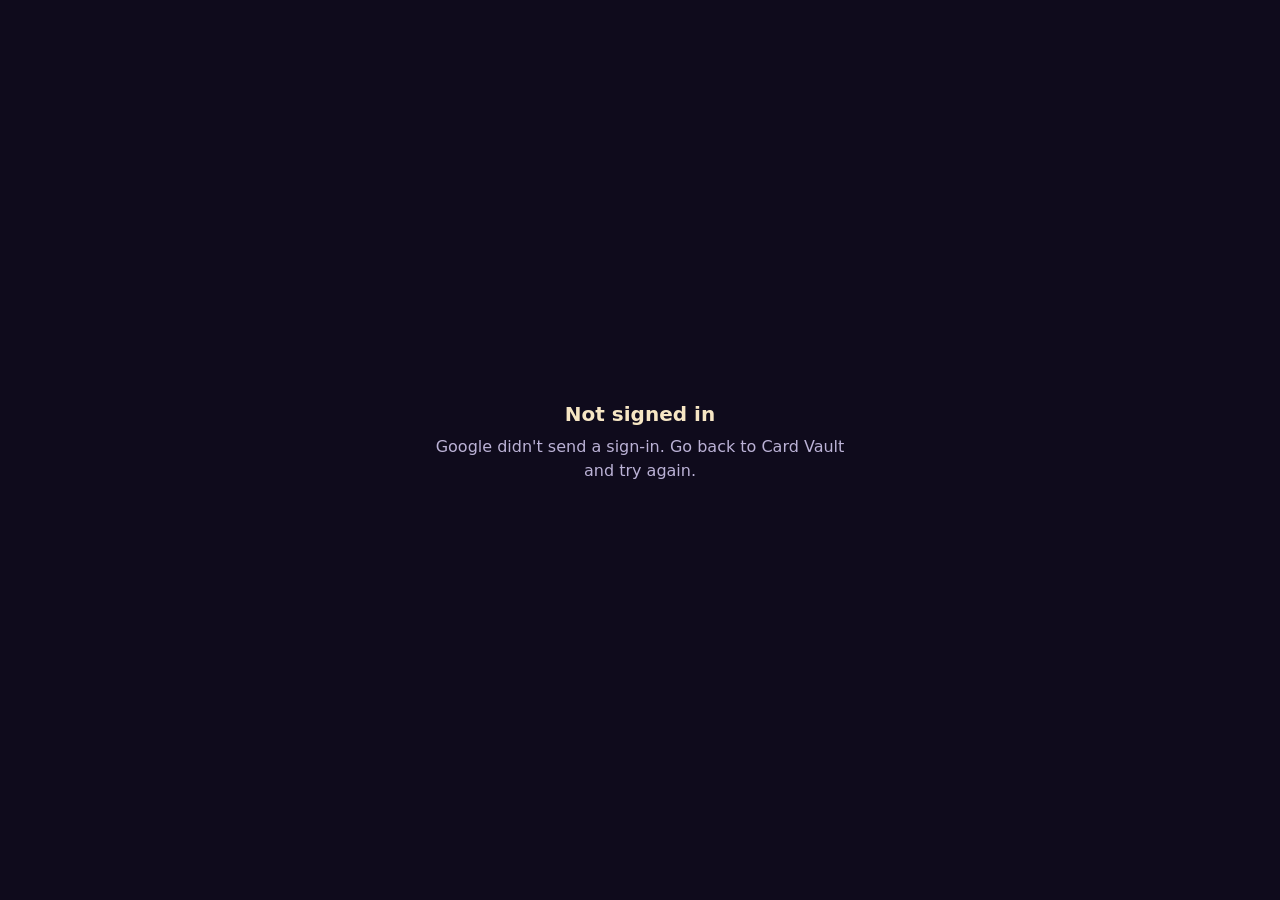
<file: oauth.html>
<!DOCTYPE html>
<html lang="en">
<head>
<meta charset="utf-8">
<meta name="viewport" content="width=device-width, initial-scale=1">
<meta name="referrer" content="no-referrer">
<title>Card Vault: Google sign-in</title>
<style>
  :root{color-scheme:dark}
  body{margin:0;min-height:100vh;display:grid;place-items:center;background:#0f0b1c;color:#ece6f8;font:16px/1.5 system-ui,-apple-system,"Segoe UI",Roboto,sans-serif;padding:24px;box-sizing:border-box}
  main{max-width:420px;text-align:center}
  h1{font:600 20px/1.3 system-ui,-apple-system,"Segoe UI",Roboto,sans-serif;margin:0 0 8px;color:#f6e6c4}
  p{margin:0 0 16px;color:#bbb2d6}
  a{color:#e7c27a}
</style>
</head>
<body>
<main>
  <h1 id="title">Signing in to Google Drive…</h1>
  <p id="text">One moment.</p>
  <p><a href="./" id="back" hidden>Back to Card Vault</a></p>
</main>
<script>
// Google sends you back here after signing in, with a short-lived access token in the address (after #).
// It's kept in this browser's storage for Card Vault (the same website), and this window closes.
(function () {
  "use strict";
  var TOKEN_KEY = "cardvault.v2.gdriveToken", STATE_KEY = "cardvault.v2.gdriveState";
  var PENDING_KEY = "cardvault.v2.gdrivePending", SILENT_KEY = "cardvault.v2.gdriveSilent";
  var params = new URLSearchParams(location.hash.replace(/^#/, ""));
  // Card Vault renewing an hour-long sign-in by itself (nothing shown, nothing to tap): it goes straight back either way
  // (it's the answer to that quiet sign-in when it carries the state Card Vault noted for it)
  var pending = "", silentState = "";
  try {
    pending = localStorage.getItem(PENDING_KEY) || "";
    silentState = (JSON.parse(localStorage.getItem(SILENT_KEY) || "null") || {}).state || "";
  } catch (e) {}
  var silent = pending === "silent" && !!silentState && params.get("state") === silentState;
  if (silent) {
    document.getElementById("title").textContent = "Syncing with Google Drive…";
    document.getElementById("text").textContent = "";
  }
  // the token never stays in the address bar or the history
  try { history.replaceState(null, "", location.pathname); } catch (e) {}
  var expected = null;
  try { expected = localStorage.getItem(STATE_KEY); } catch (e) {}
  var msg;
  if (params.get("access_token") && expected && params.get("state") === expected) {
    var seconds = parseInt(params.get("expires_in"), 10) || 3600;
    try {
      localStorage.setItem(TOKEN_KEY, JSON.stringify({token: params.get("access_token"), expiresAt: Date.now() + (seconds - 60) * 1000}));
      localStorage.removeItem(STATE_KEY);
      msg = {ok: true};
    } catch (e) {
      msg = {error: "storage"};
    }
  } else {
    msg = {error: params.get("error") || (params.get("access_token") ? "state" : "no_token")};
  }
  // How the quiet sign-in went: after Google says no, Card Vault leaves it to the Resume button for a while.
  // (Any sign-in that worked means you're signed in to Google here again, so the quiet one can try again.)
  try {
    var quiet = JSON.parse(localStorage.getItem(SILENT_KEY) || "null") || {};
    if (msg.ok) quiet.failedAt = 0; else if (silent) quiet.failedAt = Date.now();
    if (msg.ok || silent) localStorage.setItem(SILENT_KEY, JSON.stringify(quiet));
  } catch (e) {}
  if (silent) {
    if (msg.ok) { try { var ch0 = new BroadcastChannel("cardvault-google"); ch0.postMessage(msg); ch0.close(); } catch (e) {} }
    location.replace("./");
    return;
  }
  try { var ch = new BroadcastChannel("cardvault-google"); ch.postMessage(msg); ch.close(); } catch (e) {}
  var title = document.getElementById("title"), text = document.getElementById("text"), back = document.getElementById("back");
  // Card Vault notes when it signed in in its own window (not a separate sign-in window): then go straight back.
  var sameWindow = !!pending;
  var reasons = {
    access_denied: "Google Drive access wasn't allowed. Card Vault keeps working on this device; you can try again from Settings.",
    state: "This sign-in didn't come from Card Vault on this device, so it wasn't used. Go back to Card Vault and try again.",
    no_token: "Google didn't send a sign-in. Go back to Card Vault and try again.",
    storage: "This browser wouldn't let Card Vault save the sign-in (private browsing can do this)."
  };
  if (msg.ok) {
    title.textContent = "Signed in to Google Drive";
    text.textContent = sameWindow ? "Going back to Card Vault…" : "This window closes by itself. If it doesn't, close it to go back to Card Vault.";
  } else {
    title.textContent = "Not signed in";
    text.textContent = reasons[msg.error] || "Google said: " + msg.error + ". Go back to Card Vault and try again.";
  }
  // (a link back only when this is Card Vault's own window; in a separate sign-in window it would open a second copy)
  back.hidden = !sameWindow;
  if (sameWindow) {
    if (msg.ok) location.replace("./");
  } else {
    // Card Vault's sign-in window: close it (if the browser won't, the link above goes back)
    setTimeout(function () { try { window.close(); } catch (e) {} }, msg.ok ? 150 : 2500);
  }
})();
</script>
</body>
</html>
</file>
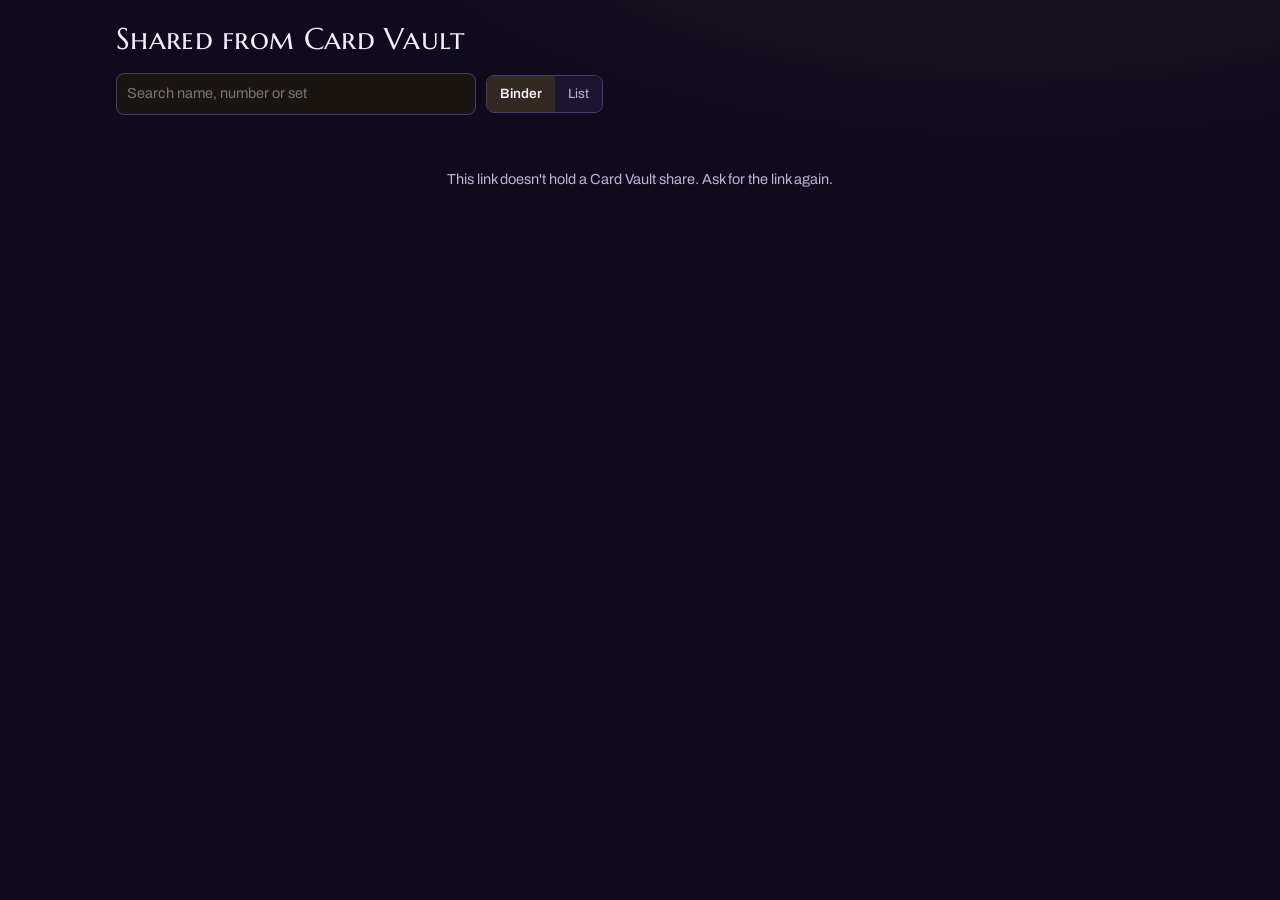
<file: share.html>
<!doctype html>
<html lang="en">
<head>
<meta charset="utf-8">
<meta name="viewport" content="width=device-width, initial-scale=1">
<meta name="robots" content="noindex">
<title>Shared from Card Vault</title>
<link rel="icon" href="icons/icon-192.png">
<link rel="preconnect" href="https://fonts.googleapis.com">
<link rel="preconnect" href="https://fonts.gstatic.com" crossorigin>
<link href="https://fonts.googleapis.com/css2?family=Archivo:wght@400;500;600;700&family=Marcellus+SC&display=swap" rel="stylesheet">
<style>
  :root{--bg:#0f0b1c;--surface:#1b1532;--surface-2:#241c40;--line:#30275a;--line-2:#463a75;--text:#f2edfb;--text-dim:#bbb2d6;--gold:#d8ad57;--gold-hi:#f1cf82;--good:#6ecf9a}
  *{box-sizing:border-box}
  body{margin:0;min-height:100vh;color:var(--text);font:14.5px/1.5 "Archivo",system-ui,-apple-system,"Segoe UI",Roboto,sans-serif;
    background:radial-gradient(1100px 460px at 80% -140px,rgba(216,173,87,.09),transparent 65%),var(--bg)}
  a{color:var(--gold-hi)}
  .app{max-width:1080px;margin:0 auto;padding:22px 16px 40px}
  h1{font:400 30px/1.1 "Marcellus SC",Georgia,serif;margin:0;letter-spacing:.3px}
  .sub{color:var(--text-dim);margin:6px 0 0;font-size:13.5px}
  .tools{display:flex;flex-wrap:wrap;gap:10px;align-items:center;margin:18px 0 14px}
  .search{flex:1 1 220px;max-width:360px;background:#1a1511;border:1px solid var(--line-2);border-radius:8px;padding:9px 10px;font:inherit;color:inherit}
  .seg{display:inline-flex;border:1px solid var(--line-2);border-radius:8px;overflow:hidden}
  .seg button{background:var(--surface);border:0;padding:8px 13px;font:inherit;font-size:13.5px;cursor:pointer;color:var(--text-dim)}
  .seg button[aria-pressed="true"]{background:#342920;color:var(--text);font-weight:600}
  .count{color:var(--text-dim);font-size:13px}
  .binder{display:grid;grid-template-columns:repeat(auto-fill,minmax(150px,1fr));gap:14px}
  .tile{background:var(--surface);border:1px solid var(--line);border-radius:12px;padding:10px;display:flex;flex-direction:column;gap:6px}
  .sleeve{display:block;position:relative;aspect-ratio:59/86;border-radius:6px;overflow:hidden;background:#0c0907;box-shadow:inset 0 0 0 1px rgba(255,255,255,.05),0 6px 14px rgba(0,0,0,.35)}
  .sleeve img{position:absolute;inset:0;width:100%;height:100%;object-fit:cover;display:block}
  .sleeve.boxed{background:#f3efe8}.sleeve.boxed img{object-fit:contain}
  .ph{position:absolute;inset:0;display:grid;place-items:center;padding:10px;text-align:center;color:var(--text-dim);font-size:12px;border:1px dashed var(--line-2);border-radius:6px}
  .name{font-weight:600;font-size:13.5px;line-height:1.3}
  .meta{color:var(--text-dim);font-size:12px;line-height:1.35}
  .foot{display:flex;justify-content:space-between;align-items:flex-end;gap:6px;margin-top:auto}
  .ed{display:inline-block;font-size:11px;font-weight:600;padding:2px 7px;border-radius:5px;border:1px solid var(--line-2);color:var(--text-dim);white-space:nowrap}
  .ed-1st{border-color:rgba(216,173,87,.7);color:var(--gold-hi)}
  .price{color:var(--gold-hi);font-weight:700;font-size:14px;text-align:right;font-variant-numeric:tabular-nums}
  .price small{display:block;color:var(--text-dim);font-weight:500;font-size:11px}
  .qty{position:absolute;top:6px;left:6px;background:rgba(0,0,0,.72);color:#fff;font-size:12px;font-weight:700;padding:2px 7px;border-radius:999px}
  .table-wrap{overflow:auto;border:1px solid var(--line);border-radius:12px;background:var(--surface)}
  table{border-collapse:collapse;width:100%;font-size:13.5px}
  th,td{padding:9px 10px;border-bottom:1px solid var(--line);text-align:left;vertical-align:middle}
  th{color:var(--text-dim);font-weight:600;font-size:12.5px;position:sticky;top:0;background:var(--surface)}
  td.num,th.num{text-align:right;font-variant-numeric:tabular-nums;white-space:nowrap}
  .thumb{width:34px;border-radius:3px;box-shadow:none}
  .empty{padding:40px 16px;text-align:center;color:var(--text-dim)}
  footer{margin-top:28px;color:var(--text-dim);font-size:12.5px;line-height:1.6}
  @media (max-width:560px){.binder{grid-template-columns:repeat(2,minmax(0,1fr));gap:10px}}
</style>
</head>
<body>
<div class="app">
  <header>
    <h1 id="title">Shared from Card Vault</h1>
    <p class="sub" id="sub"></p>
  </header>
  <div class="tools" id="tools" hidden>
    <input class="search" id="q" type="search" placeholder="Search name, number or set" aria-label="Search">
    <div class="seg" role="group" aria-label="View" id="viewSeg"><button type="button" data-view="binder" aria-pressed="true">Binder</button><button type="button" data-view="list" aria-pressed="false">List</button></div>
    <span class="count" id="count"></span>
  </div>
  <div id="out"><div class="empty">Loading…</div></div>
  <footer id="foot"></footer>
</div>
<script>
(function () {
  "use strict";
  const $ = id => document.getElementById(id);
  const esc = v => String(v == null ? "" : v).replace(/[&<>"']/g, c => ({"&": "&amp;", "<": "&lt;", ">": "&gt;", '"': "&quot;", "'": "&#39;"}[c]));
  const usd = v => (v == null || !isFinite(v)) ? "" : new Intl.NumberFormat("en-US", {style: "currency", currency: "USD"}).format(v);
  // Photos only from TCGplayer, Yugipedia, BIGWEB, or the card pictures kept with this website.
  const HOSTED = (() => { try { return new URL("card-images/", location.href).href; } catch (e) { return ""; } })();
  const hosted = u => !!HOSTED && u.startsWith(HOSTED) && /^[a-z0-9]{1,150}\.jpg$/.test(u.slice(HOSTED.length));
  const safeImg = u => /^https:\/\/(tcgplayer-cdn\.tcgplayer\.com|ms\.yugipedia\.com|image\.bigweb\.co\.jp|[a-z0-9-]*makeshop[a-z0-9-]*\.akamaized\.net)\//i.test(String(u || "")) || hosted(String(u || "")) ? String(u) : "";
  const plural = (n, w, m) => n + " " + (n === 1 ? w : (m || w + "s"));
  let data = null, view = "binder", q = "";

  async function decode(hash) {
    const m = hash.match(/^#?(z|j)\.([A-Za-z0-9\-_]+)$/);
    if (!m) throw new Error("no data");
    const b64 = m[2].replace(/-/g, "+").replace(/_/g, "/");
    if (b64.length > 400000) throw new Error("not a Card Vault share");
    const bin = atob(b64 + "===".slice((b64.length + 3) % 4));
    const bytes = Uint8Array.from(bin, c => c.charCodeAt(0));
    let text;
    if (m[1] === "z") {
      if (typeof DecompressionStream !== "function") throw new Error("This browser can't open compressed links. Try Chrome, Safari or Edge.");
      const ds = new DecompressionStream("deflate-raw");
      const w = ds.writable.getWriter(); w.write(bytes); w.close();
      // (read at most 4 MB, so a tiny link can't unpack into something huge)
      const reader = ds.readable.getReader();
      const chunks = []; let size = 0;
      for (;;) { const {done, value} = await reader.read(); if (done) break; size += value.length; if (size > 4e6) { reader.cancel(); throw new Error("not a Card Vault share"); } chunks.push(value); }
      text = new TextDecoder().decode(new Blob(chunks).size ? await new Blob(chunks).arrayBuffer() : new Uint8Array());
    } else text = new TextDecoder().decode(bytes);
    let d = null;
    try { d = JSON.parse(text); } catch (e) { throw new Error("not a Card Vault share"); }
    if (!d || d.app !== "Card Vault" || !Array.isArray(d.items)) throw new Error("not a Card Vault share");
    // Everything in the link is untrusted: keep only the fields the page knows, as plain text and numbers.
    const str = v => (typeof v === "string" ? v : v == null ? "" : String(v)).slice(0, 300);
    const money = v => { const n = Number(v); return typeof v === "number" && isFinite(n) && n >= 0 ? n : null; };
    return {kind: d.kind === "wants" ? "wants" : "cards", title: str(d.title).slice(0, 80), at: str(d.at), prices: !!d.prices, priceDate: str(d.priceDate),
      items: d.items.filter(it => it && typeof it === "object").slice(0, 2000).map(it => ({n: str(it.n) || "Card", no: str(it.no), s: str(it.s), r: str(it.r), e: str(it.e), c: str(it.c), g: str(it.g),
        q: Math.min(Math.max(1, Math.floor(Number(it.q)) || 1), 9999), p: /^\d{1,9}$/.test(String(it.p)) ? String(it.p) : "", b: it.b ? 1 : 0, i: safeImg(it.i), v: money(it.v), t: money(it.t)}))};
  }
  const shown = () => {
    const needle = q.trim().toLowerCase();
    return data.items.filter(it => !needle || [it.n, it.no, it.s, it.r].join(" ").toLowerCase().includes(needle));
  };
  // The photo in the link (a stand-in when TCGplayer has none of this printing), then the TCGplayer photo.
  const img = it => {
    const tcg = it.p ? "https://tcgplayer-cdn.tcgplayer.com/product/" + encodeURIComponent(it.p) + "_in_400x400.jpg" : "";
    const src = safeImg(it.i) || tcg, alt = src !== tcg ? tcg : "";
    return src ? '<img src="' + esc(src) + '" alt="' + esc(it.n) + '" loading="lazy" decoding="async"' + (alt ? ' data-alt="' + esc(alt) + '"' : "") + ">" : '<span class="ph">' + esc(it.n) + "</span>";
  };
  function render() {
    const list = shown();
    $("count").textContent = list.length === data.items.length ? plural(list.length, data.kind === "wants" ? "card" : "item") : list.length + " of " + data.items.length;
    if (!list.length) { $("out").innerHTML = '<div class="empty">Nothing matches.</div>'; return; }
    const priceCell = it => data.kind === "wants"
      ? (it.t != null ? '<span class="price">' + esc(usd(it.t)) + "<small>would pay</small></span>" : it.v != null ? '<span class="price">' + esc(usd(it.v)) + "<small>market</small></span>" : "")
      : it.v != null ? '<span class="price">' + esc(usd(it.v)) + (it.q > 1 ? "<small>each</small>" : "") + "</span>" : "";
    if (view === "binder") {
      $("out").innerHTML = '<div class="binder">' + list.map(it => '<article class="tile"><span class="sleeve' + (it.b ? " boxed" : "") + '">' + img(it) +
        (it.q > 1 ? '<span class="qty">&times;' + it.q + "</span>" : "") + "</span>" +
        '<span class="name">' + esc(it.n) + "</span>" +
        '<span class="meta">' + esc(it.b ? it.s : it.no || it.s) + (it.r && !it.b ? "<br>" + esc(it.r) : "") + (it.c && !it.b ? "<br>" + esc(it.c) : "") + "</span>" +
        '<div class="foot"><span>' + (it.e ? '<span class="ed' + (it.e === "1st Edition" ? " ed-1st" : "") + '">' + esc(it.e) + "</span>" : "") +
        (it.g ? ' <span class="ed">' + esc(it.g) + "</span>" : "") + "</span>" + priceCell(it) + "</div></article>").join("") + "</div>";
    } else {
      $("out").innerHTML = '<div class="table-wrap"><table><thead><tr><th></th><th>Card</th><th>Set</th><th>Rarity</th><th>Printing</th><th>Condition</th><th class="num">Qty</th><th class="num">' +
        (data.kind === "wants" ? "Would pay" : "Price") + "</th></tr></thead><tbody>" +
        list.map(it => "<tr><td>" + '<span class="sleeve thumb' + (it.b ? " boxed" : "") + '">' + img(it) + "</span></td><td>" + esc(it.n) + (it.no ? '<br><span class="meta">' + esc(it.no) + "</span>" : "") +
          "</td><td>" + esc(it.s) + "</td><td>" + esc(it.r) + "</td><td>" + esc(it.e) + "</td><td>" + esc(it.g || it.c) + '</td><td class="num">' + (it.q || 1) +
          '</td><td class="num">' + esc(usd(data.kind === "wants" ? (it.t != null ? it.t : it.v) : it.v)) + "</td></tr>").join("") + "</tbody></table></div>";
    }
  }
  async function init() {
    try { data = await decode(location.hash); }
    catch (e) {
      $("out").innerHTML = '<div class="empty">' + (/^(no data|not a Card Vault share)$/.test(e.message) ? "This link doesn't hold a Card Vault share. Ask for the link again." : esc(e.message)) + "</div>";
      return;
    }
    document.title = (data.title || "Shared from Card Vault") + " – Card Vault";
    $("title").textContent = data.title || (data.kind === "wants" ? "Want list" : "Cards");
    const when = data.at ? new Date(data.at) : null;
    $("sub").textContent = (data.kind === "wants" ? "Cards someone is looking for" : "Cards someone is offering") + (when && !isNaN(when) ? ", shared " + when.toLocaleDateString("en-US", {month: "short", day: "numeric", year: "numeric"}) : "") +
      (data.prices ? ". Prices are TCGplayer market prices from " + (data.priceDate || "that day") + "." : ".");
    $("tools").hidden = false;
    $("foot").innerHTML = "Shared from Card Vault, a personal Yu-Gi-Oh! collection tracker. Card photos and market prices come from TCGplayer (through TCGCSV). " +
      "Nothing here is stored on a server: everything is in the link itself.";
    render();
    $("q").addEventListener("input", () => { q = $("q").value; render(); });
    $("viewSeg").addEventListener("click", e => { const b = e.target.closest("[data-view]"); if (!b) return; view = b.dataset.view;
      document.querySelectorAll("#viewSeg button").forEach(x => x.setAttribute("aria-pressed", String(x === b))); render(); });
    document.addEventListener("error", e => {
      const im = e.target;
      if (!im || im.tagName !== "IMG") return;
      if (im.dataset.alt) { const next = im.dataset.alt; delete im.dataset.alt; im.src = next; return; }
      const ph = document.createElement("span"); ph.className = "ph"; ph.textContent = im.alt; im.replaceWith(ph);
    }, true);
  }
  window.addEventListener("hashchange", () => location.reload());
  init();
})();
</script>
</body>
</html>
</file>
